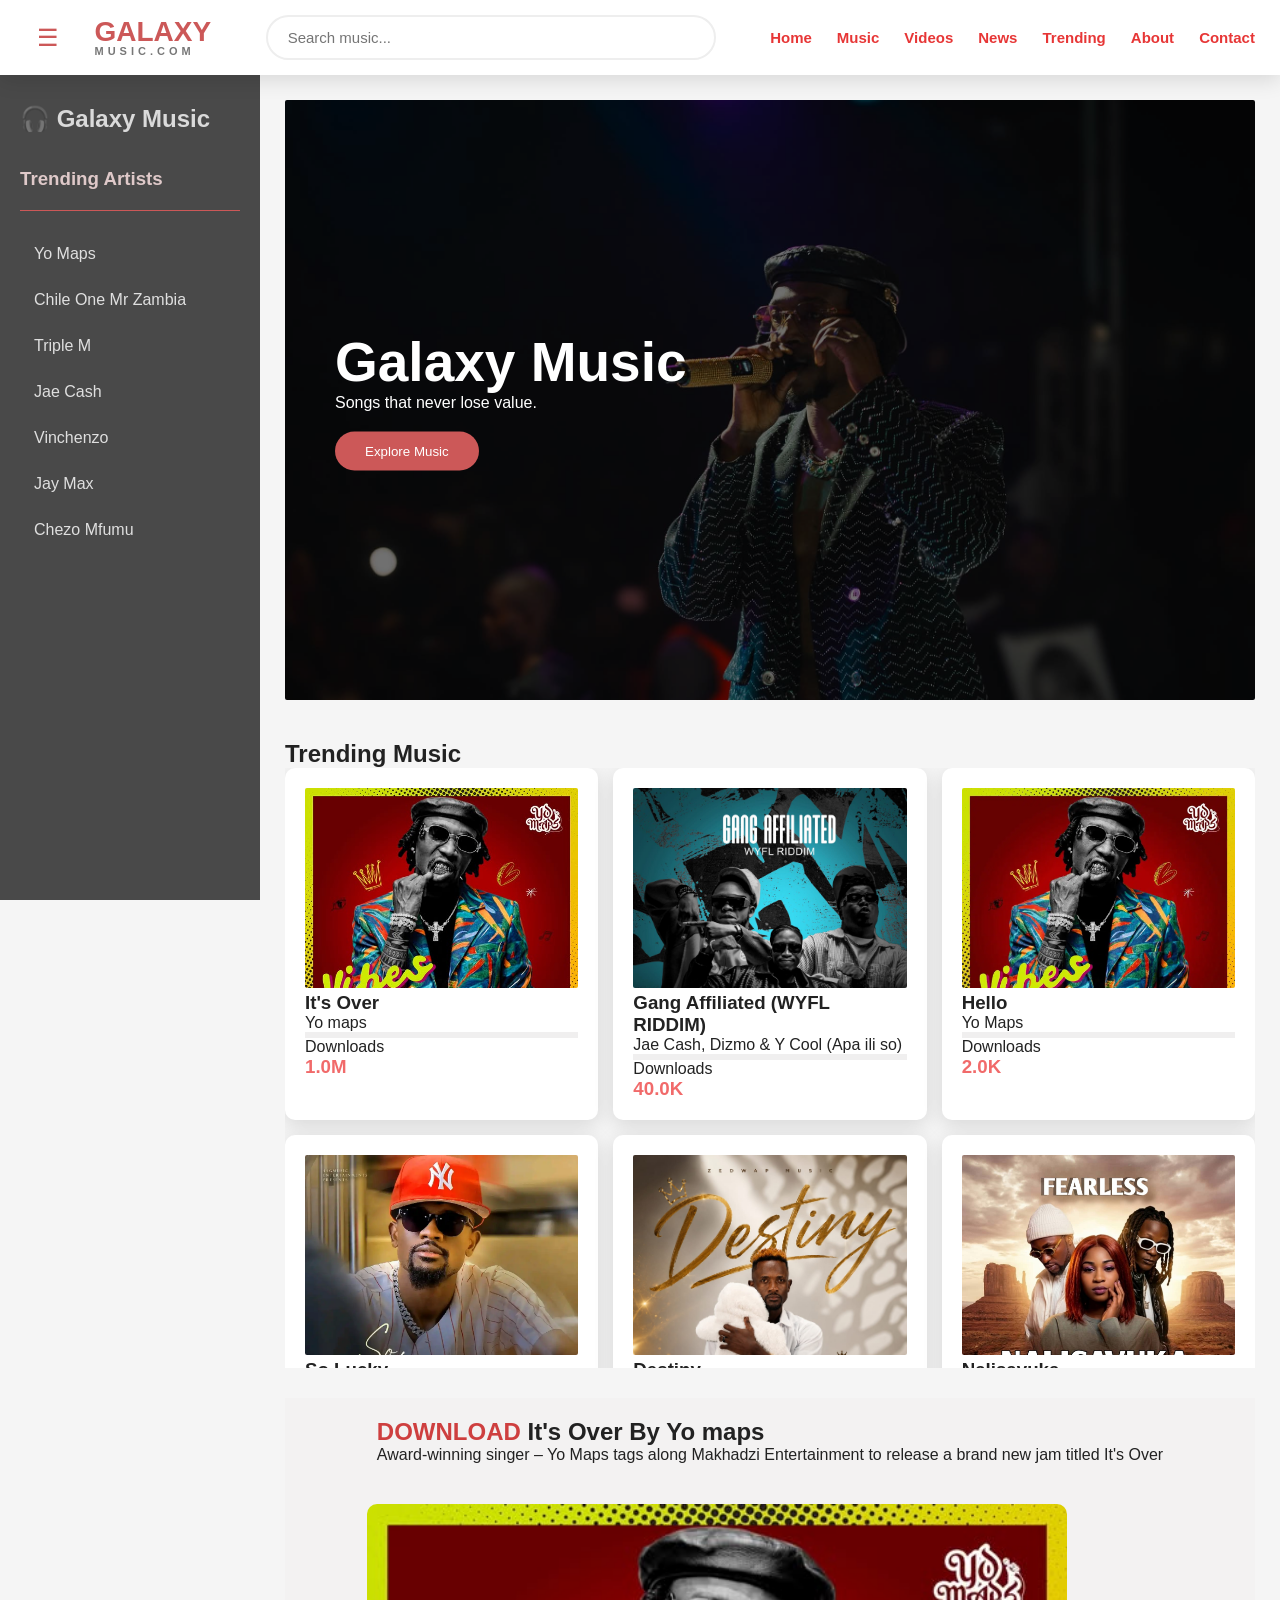
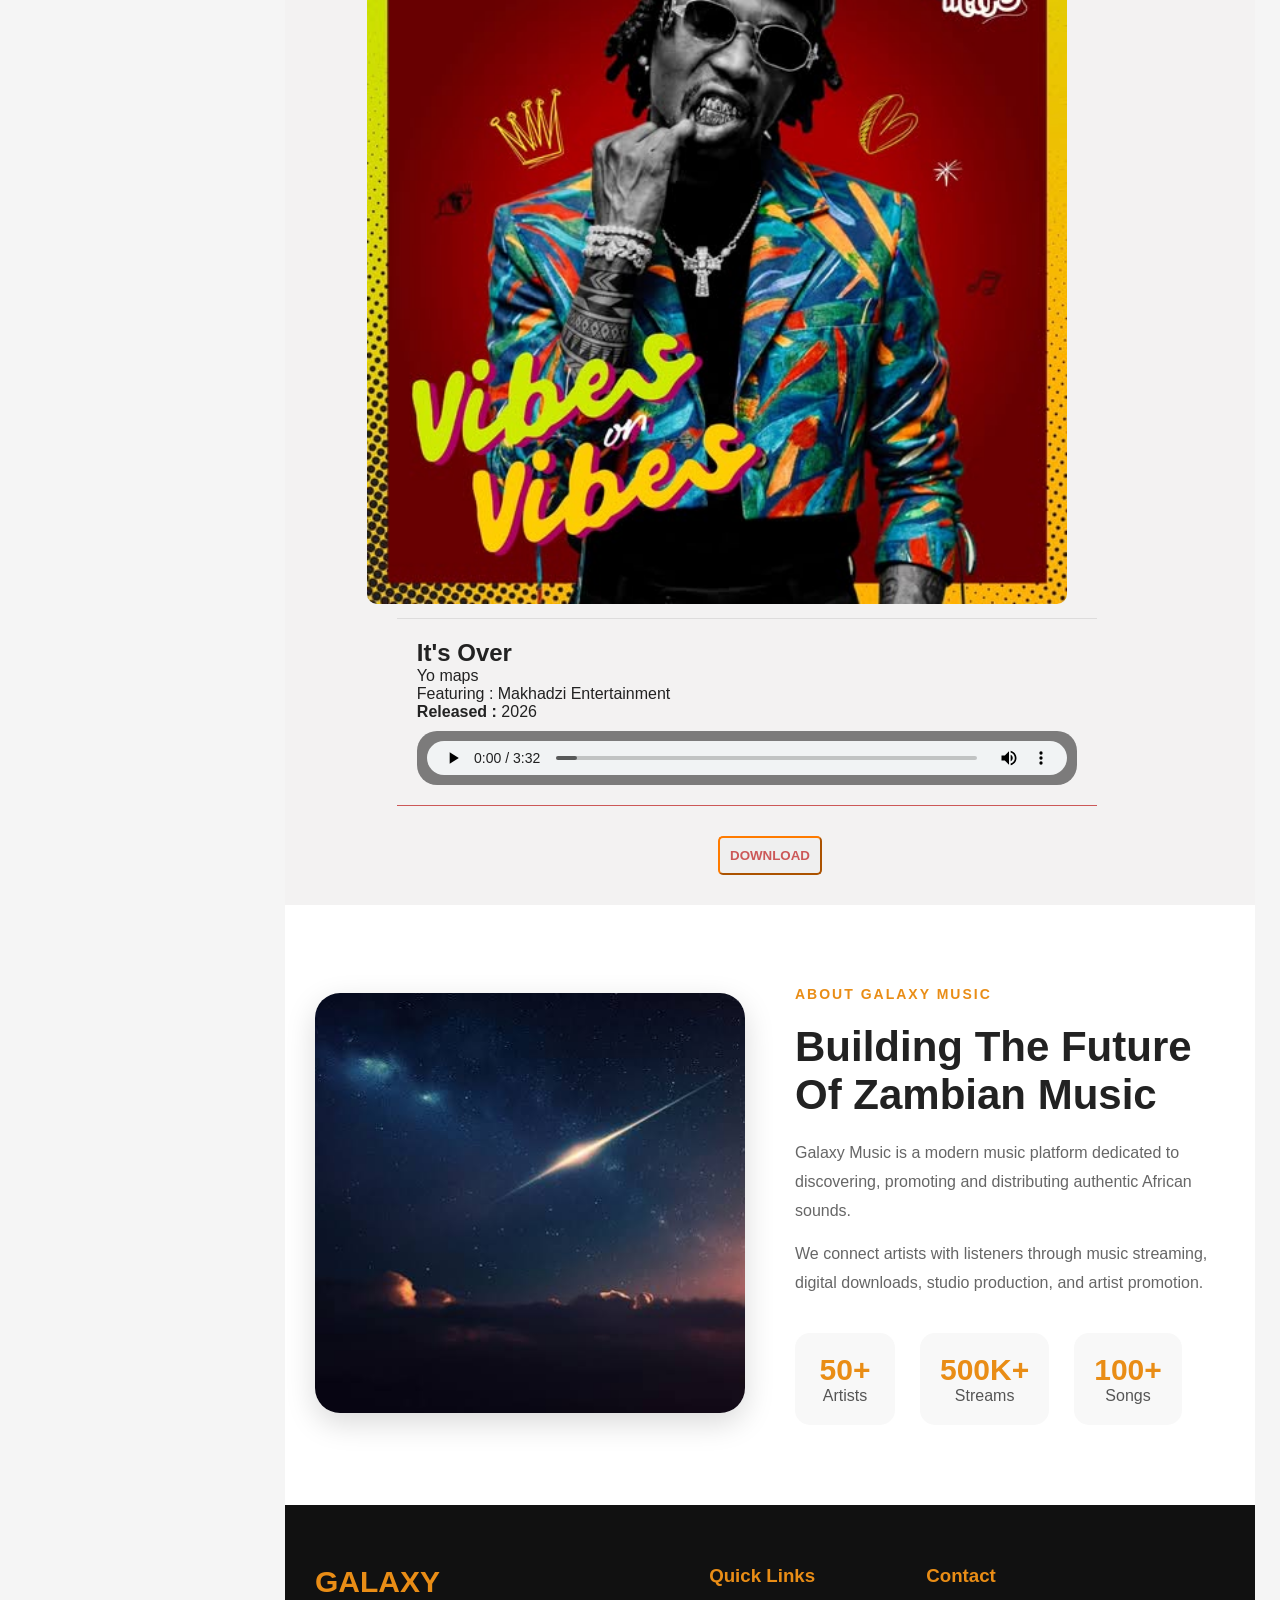
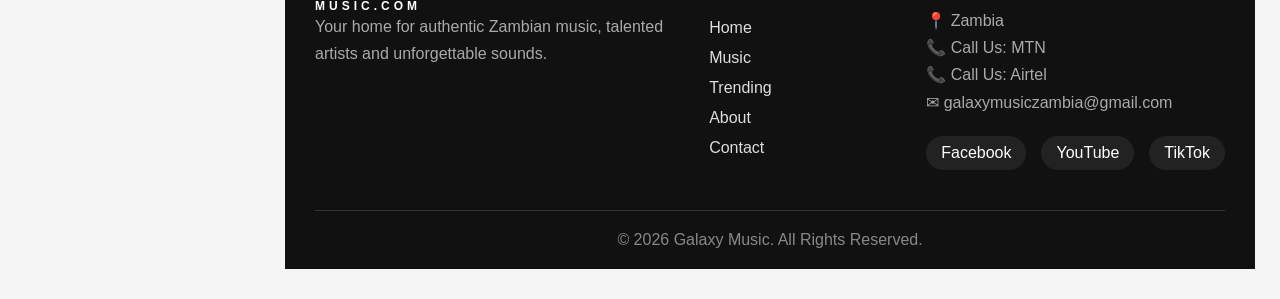
<file: index.html>
<!DOCTYPE html>
<html lang="en">

<head>

<meta charset="UTF-8">
<meta name="viewport" content="width=device-width, initial-scale=1.0">

<title>Galaxy Music</title>

<link rel="stylesheet" href="CSS/lp.css">

</head>

<body>

<!--==============================
HEADER
===============================-->

<header class="header">

    <nav class="navbar">

        <button id="menuBtn" class="menu-btn">
            ☰
        </button>

        <a href="#" class="logo">
            GALAXY
            <span>MUSIC.COM</span>
        </a>

        <div class="search-container">

            <input
                type="search"
                placeholder="Search music...">

        </div>

        <ul class="nav-links">

            <li><a href="#home">Home</a></li>

            <li>
                <a href="#">
                    Music
                </a>
            </li>

            <li><a href="#videos">Videos</a></li>

            <li><a href="#news">News</a></li>

            <li><a href="#trending">Trending</a></li>

            <li><a href="#about">About</a></li>

            <li><a href="#contact">Contact</a></li>

        </ul>

    </nav>

</header>

<!--==============================
SIDEBAR
===============================-->

<aside class="sidebar">

    <div class="sidebar-logo">
        🎧 Galaxy Music
    </div>

    <h3>Trending Artists</h3>

    <ul class="artist-list">

        <li>Yo Maps</li>
        <li>Chile One Mr Zambia</li>
        <li>Triple M</li>
        <li>Jae Cash</li>
        <li>Vinchenzo</li>
        <li>Jay Max</li>
        <li>Chezo Mfumu</li>

    </ul>

</aside>

<!--==============================
MAIN CONTENT
===============================-->

<main class="content">

    <!-- HERO -->

    <section class="hero" id="home">

        <div class="slide active">

            <img
                src="images/yoboy1.jpg"
                alt="Galaxy Music">

            <div class="hero-text">

                <h1>Galaxy Music</h1>

                <p>
                    Songs that never lose value.
                </p>

                <button>
                    Explore Music
                </button>

            </div>

        </div>

        <div class="slide">

            <img
                src="images/chilenone.jpg"
                alt="Discover Artists">

            <div class="hero-text">

                <h1>Discover New Artists</h1>

                <p>
                    Latest albums and singles.
                </p>

            </div>

        </div>

                <div class="slide">

            <img
                src="images/galaxy2.jpg"
                alt="Discover Artists">

            <div class="hero-text">

                <h1>Let your Music reach the ground</h1>

                <h3>
                  Call: +260974301161
                </h3>

            </div>

        </div>

        <div class="slide">

            <img
                src="images/kabuku.jpg"
                alt="Your Music Galaxy">

            <div class="hero-text">

                <h1>Your Music Galaxy</h1>

                <p>
                    Listen. Download. Enjoy.
                </p>

            </div>

        </div>

    </section>



    <!-- TRENDING MUSIC -->

    <section class="music-section" id="trending">

        <h2>Trending Music</h2>

        <div class="music-grid">

            

        </div>

    </section>

        <!--SELECTED SONG CONTAINER-->
    <section class="active-song-container" id="songContainer">
<div id="thisSong" class="this-song">


</div>
<!--You may also like-->
<div id="similar">




</div>


    </section>

    <!--=================================
ABOUT SECTION
=================================-->

<section class="about-section" id="about">

    <div class="about-container">


        <div class="about-image">

            <img 
            src="images/galaxy3.jpg"
            alt="Galaxy Music Studio">

        </div>



        <div class="about-content">


            <span class="about-tag">
                ABOUT GALAXY MUSIC
            </span>


            <h2>
                Building The Future Of Zambian Music
            </h2>


            <p>

                Galaxy Music is a modern music platform dedicated
                to discovering, promoting and distributing authentic
                African sounds.

            </p>


            <p>

                We connect artists with listeners through music
                streaming, digital downloads, studio production,
                and artist promotion.

            </p>


            <div class="about-stats">


                <div>

                    <h3>
                        50+
                    </h3>

                    <span>
                        Artists
                    </span>

                </div>



                <div>

                    <h3>
                        500K+
                    </h3>

                    <span>
                        Streams
                    </span>

                </div>



                <div>

                    <h3>
                        100+
                    </h3>

                    <span>
                        Songs
                    </span>

                </div>


            </div>


        </div>


    </div>

</section>





<!--=================================
FOOTER
=================================-->

<footer class="footer">


<div class="footer-container">



    <div class="footer-brand">


        <h2>
            GALAXY
            <span>
                MUSIC.COM
            </span>
        </h2>


        <p>

        Your home for authentic Zambian music,
        talented artists and unforgettable sounds.

        </p>


    </div>




    <div class="footer-links">


        <h3>
            Quick Links
        </h3>


        <a href="#home">
            Home
        </a>


        <a href="#music">
            Music
        </a>


        <a href="#trending">
            Trending
        </a>


        <a href="#about">
            About
        </a>


        <a href="#contact">
            Contact
        </a>


    </div>





    <div class="footer-contact">


        <h3>
            Contact
        </h3>


        <p>
            📍 Zambia
        </p>


        <p>
            📞 <a href="tel:+260760497510"  style="color:inherit; font-size: inherit; text-decoration: none;">Call Us: MTN</a>
        </p>

        <p>
        📞 <a href="tel:+260974301161"  style="color:inherit; font-size: inherit; text-decoration: none;">Call Us: Airtel</a>

        </p>


        <p>
            ✉ <a href="mailto:galaxymusiczambia@gmail.com" style="color:inherit; font-size: inherit; text-decoration: none;">galaxymusiczambia@gmail.com</a>

        </p>


        <div class="social-links">


            <a href="#">
                Facebook
            </a>


            <a href="#">
                YouTube
            </a>


            <a href="#">
                TikTok
            </a>


        </div>


    </div>



</div>




<div class="copyright">


© 2026 Galaxy Music. All Rights Reserved.


</div>


</footer>

</main>

<script src="JS/songs.js"></script>
<script src="JS/lp.js"></script>

</body>
</html>
</file>
<file: CSS/lp.css>
/*=================================
GLOBAL VARIABLES
=================================*/

:root{

    --primary:#cc5858;
    --white:#ffffff;
    --dark:#222;
    --black:#050505;
    --bg:#f5f5f5;
    --muted:#acacac;
    --hover:#e98d1627;

    --shadow:0 5px 20px rgba(0,0,0,.12);

}


*{

    margin:0;
    padding:0;
    box-sizing:border-box;
    font-family:"Segoe UI",sans-serif;

}


body{

    background:var(--bg);
    color:var(--dark);

}


/*=================================
HEADER
=================================*/


.header{

    position:fixed;

    top:0;
    left:0;

    width:100%;
    height:75px;

    background:white;

    display:flex;
    align-items:center;

    z-index:900;

    box-shadow:var(--shadow);

}


.navbar{

    width:100%;

    display:flex;

    align-items:center;

    justify-content:space-between;

    padding:0 25px;

}



/* MENU */


.menu-btn{

    width:45px;
    height:45px;

    background:white;

    color:var(--primary);

    border:none;

    border-radius:10px;

    font-size:24px;

    cursor:pointer;
    transition: 0.3s ease;

}
.menu-btn:hover{
    background-color:var(--primary);
    color: white;
    transform: translate(-6px);
}



/* LOGO */


.logo{

    text-decoration:none;

    color:var(--primary);

    font-size:28px;

    font-weight:800;

    line-height:1;

}


.logo span{

    display:block;

    color:#777;

    font-size:11px;

    letter-spacing:4px;

}




/* SEARCH */


.search-container{

    flex:1;

    max-width:450px;

    margin:0 30px;

}


.search-container input{


    width:100%;

    height:45px;

    border-radius:30px;

    border:2px solid #eee;

    padding:0 20px;

    outline:none;

    font-size:15px;

}


.search-container input:focus{

    border-color:var(--primary);

}



/* NAVIGATION */


.nav-links{

    display:flex;

    gap:25px;

    list-style:none;

}


.nav-links a{

    text-decoration:none;

    color:#e73636;

    font-weight:600;

    font-size:15px;
    padding-bottom: 10px;
border-bottom: solid 3px transparent;
transition: 0.3s ease-in-out;

}


.nav-links a:hover{

    color:var(--primary);
    border-bottom-color:#f04f4f;
    transform:translate(-3px);

}



/*=================================
SIDEBAR
=================================*/


.sidebar{

    position:fixed;

    left:0;

    top:75px;

    width:260px;

    height:calc(100vh - 75px);


    background:rgb(73, 73, 73);
    color: #c5bcbc;


    padding:30px 20px;

    overflow:auto;

    z-index:800;

}



.sidebar-logo{

    color:#dadada;

    font-size:24px;

    font-weight:bold;

    margin-bottom:35px;

}


.sidebar h3{

    color:#dfc9c9;

    margin-bottom:20px;
    border-bottom: 1px solid #cc5858;
    padding-bottom: 20px;

}



.artist-list{

    list-style:none;

}


.artist-list li{

    color:#dfdfdf;

    padding:14px;

    border-radius:8px;

    cursor:pointer;

    transition:.3s;

}



.artist-list li:hover{

    background:#cc5858;

    color:white;

}



/*=================================
MAIN CONTENT
=================================*/


.content{

    margin-left:260px;

    padding:100px 25px 30px;

}



/*=================================
HERO
=================================*/


.hero{

    height:600px;

    overflow:hidden;

    border-radius:2px;

    position:relative;

}


.slide{

    position:absolute;

    width:100%;
    height:100%;

    opacity:0;

    transition:1s;

}


.slide.active{

    opacity:1;

}



.slide img{

    width:100%;
    height:100%;

    object-fit:cover;

    filter:brightness(.45);
    object-position: center;

}


.hero-text{

    position:absolute;

    left:50px;

    top:50%;

    transform:translateY(-50%);

    color:white;

}


.hero-text h1{

    font-size:55px;

}



.hero-text button{

    margin-top:20px;

    padding:12px 30px;

    background:var(--primary);

    color:white;

    border:none;

    border-radius:30px;

}



/*=================================
MUSIC GRID
=================================*/


.music-section{

    margin-top:40px;

}



.music-grid{


    display:grid;

    grid-template-columns:
    repeat(auto-fit,minmax(240px,1fr));

    gap:15px;
    max-height: 600px;
    overflow-y: auto;
    overflow-x: hidden;

}



.music-card{

    background:white;

    padding:20px;

    border-radius:10px;

    box-shadow:var(--shadow);
    cursor: pointer;
    transition: 0.4s ease-in-out;


}

.music-card:hover{
transform: translate(-6px);
}



.music-card img{

    width:100%;

    height:200px;

    object-fit:cover;

    border-radius:2px;
    object-position: top;

}

.battan-container{
    width:100%;

    margin-top:15px;

    padding:12px;
    display: flex;
    justify-content: center;
    align-items: center;
    gap: -2px;

}
.music-card button{


    width:100%;

    margin-top:15px;

    padding:12px;

    border:solid 1px rgb(255, 255, 255);

    border-radius:0;

    background:rgb(255, 255, 255);

    color:rgb(114, 114, 114);
    transition: 0.3 step-end;

}

.music-card button:hover{    
    color:var(--primary);

    background-color:rgb(37, 37, 37);
    border-radius: 15px;
     cursor: pointer;

}


.music-card .streaBtn:hover{    
    color:rgb(255, 255, 255);

    background-color:rgb(255, 145, 0);
    border-radius: 15px;
    cursor: pointer;
}
.music-card #downloads{
display: flex;
flex-direction: column;
gap: 2px;
}

#downloads .downloads{
    font-size: 14px;
    color: #555;
    font-family: Arial, Helvetica, sans-serif;

}

.downloads h3 {

     color: #f16a6a;
}

/*=================================
ACTIVE SONG CONTAINER STYLES
=================================*/
.active-song-container{

    width:100%;
    padding: 10px;
    margin-top: 30px;
    display: flex;
    flex-direction: column;
    justify-content: center;
    align-items: center;
    background-color: #f3f2f2;
}


.active-song-container .mp3section{
    border-top: 1px solid #dddcdc;
    margin-top: 10px;
    border-bottom: 1px solid #d4d4d4;
    border-bottom-color:var(--primary) ;
    padding: 20px;
    max-width:700px;
    margin-left: 30px;

}

.mp3section audio{
width: 100%;
background-color: #7c7b7b;
display: block;
margin-top: 10px;
padding: 10px;
border-radius: 20px;

}
.active-song-container .download-section{
    margin-top: 10px;
    padding: 20px;
    display: flex;
    justify-content: center;
    align-items: center;
     
}

.active-song-container .download-section button{
   border-radius: 5px;
    padding: 10px;
    color: var(--primary);
    font-weight: 700;
    font-family: Arial, Helvetica, sans-serif;
    border-color: rgb(255, 123, 0);
    transition:0.4s ease-in;
}

.active-song-container .article-section{
    padding: 10px;
    margin-bottom: 30px;
}

.active-song-container .download-section button:hover{
    background-color:#cc5858;
    color: #ffffff;
    transform: translate(-6px);
     border-color: transparent;
     cursor: pointer;

}
.active-song-container .article-section h1 span {
 color: #ce3f3f;
}

.active-song-container img{
max-width:700px;
border-radius: 10px;
}

/* Chrome, Edge, Opera */
.music-grid::-webkit-scrollbar{
    width:6px;
}

.music-grid::-webkit-scrollbar-track{
    background:rgba(0,0,0,.04);
    border-radius:20px;
}

.music-grid::-webkit-scrollbar-thumb{
    background:linear-gradient(
        to bottom,
        #f5f5f5,
        #c7c7c7
    );
    border-radius:20px;
    border:1px solid rgba(255,255,255,.3);
}

.music-grid::-webkit-scrollbar-thumb:hover{
    background:linear-gradient(
        to bottom,
        #e7e7e7,
        #b6b5b5
    );
}


/*=================================
TABLET
=================================*/


@media(max-width:992px){


.nav-links{

    display:none;

}


.search-container{

    display:none;

}



.sidebar{

    transform:translateX(-100%);

}



.sidebar.show{

    transform:translateX(0);

}



.content{

    margin-left:0;

}




}


/*=================================
ABOUT SECTION
=================================*/


.about-section{

    padding:80px 30px;

    background:white;

}


.about-container{

    max-width:1200px;

    margin:auto;

    display:grid;

    grid-template-columns:1fr 1fr;

    gap:50px;

    align-items:center;

}



.about-image img{

    width:100%;

    height:420px;

    object-fit:cover;

    border-radius:25px;

    box-shadow:0 10px 30px rgba(0,0,0,.15);

}





.about-tag{


    color:#e98d16;

    font-weight:700;

    letter-spacing:2px;

    font-size:14px;

}



.about-content h2{


    font-size:42px;

    margin:20px 0;

    color:#222;

}



.about-content p{


    color:#666;

    line-height:1.8;

    margin-bottom:15px;

}





.about-stats{


    display:flex;

    gap:25px;

    margin-top:35px;

}




.about-stats div{


    background:#f8f8f8;

    padding:20px;

    border-radius:15px;

    text-align:center;

    min-width:100px;

}



.about-stats h3{


    color:#e98d16;

    font-size:30px;

}



.about-stats span{


    color:#555;

}



/*=================================
FOOTER
=================================*/


.footer{


    background:#111;

    color:white;

    padding:60px 30px 20px;

}



.footer-container{


    max-width:1200px;

    margin:auto;

    display:grid;

    grid-template-columns:
    2fr 1fr 1fr;

    gap:40px;

}



.footer-brand h2{


    color:#e98d16;

    font-size:30px;

}



.footer-brand h2 span{


    display:block;

    font-size:12px;

    letter-spacing:4px;

    color:white;

}



.footer p{


    color:#aaa;

    line-height:1.7;

}



.footer h3{


    margin-bottom:20px;

    color:#e98d16;

}



.footer-links{


    display:flex;

    flex-direction:column;

    gap:12px;

}



.footer-links a{


    color:#ddd;

    text-decoration:none;

    transition:.3s;

}



.footer-links a:hover{


    color:#e98d16;

}



.social-links{


    margin-top:20px;

    display:flex;

    gap:15px;

}



.social-links a{


    padding:8px 15px;

    background:#222;

    border-radius:20px;

    color:white;

    text-decoration:none;

}



.social-links a:hover{


    background:#e98d16;

}



.copyright{


    border-top:1px solid #333;

    margin-top:40px;

    padding-top:20px;

    text-align:center;

    color:#888;

}



/*=================================
MOBILE
=================================*/


@media(max-width:768px){


.about-section{

    padding:50px 20px;

}


.about-container{

    grid-template-columns:1fr;

}


.about-image img{

    height:300px;

}



.about-content h2{

    font-size:30px;

}



.about-stats{

    display:grid;

    grid-template-columns:repeat(3,1fr);

    gap:10px;

}



.about-stats div{

    padding:15px 5px;

}



.about-stats h3{

    font-size:22px;

}




.footer-container{

    grid-template-columns:1fr;

    text-align:center;

}


.social-links{

    justify-content:center;

}


}

/*=================================
MOBILE
=================================*/


@media(max-width:600px){



.header{

    height:65px;

}



.navbar{

    padding:0 15px;

}



.logo{

    font-size:22px;

}



.logo span{

    font-size:9px;

}



.content{

    padding:85px 15px 20px;

}



.hero{

    height:300px;

    border-radius:15px;

}



.hero-text{

    left:25px;

}



.hero-text h1{

    font-size:32px;

}



.hero-text p{

    font-size:14px;

}



.music-grid{

    grid-template-columns:1fr;

}



.music-card img{

    height:250px;

}



.sidebar{

    width:85%;

}

.active-song-container img{
max-width:100%;
border-radius: 10px;
}

}



/* SMALL PHONES */

@media(max-width:380px){


.logo{

    font-size:18px;

}


.hero-text h1{

    font-size:26px;

}


.hero{

    height:260px;

}


.music-card{

    padding:15px;


}


}
</file>
